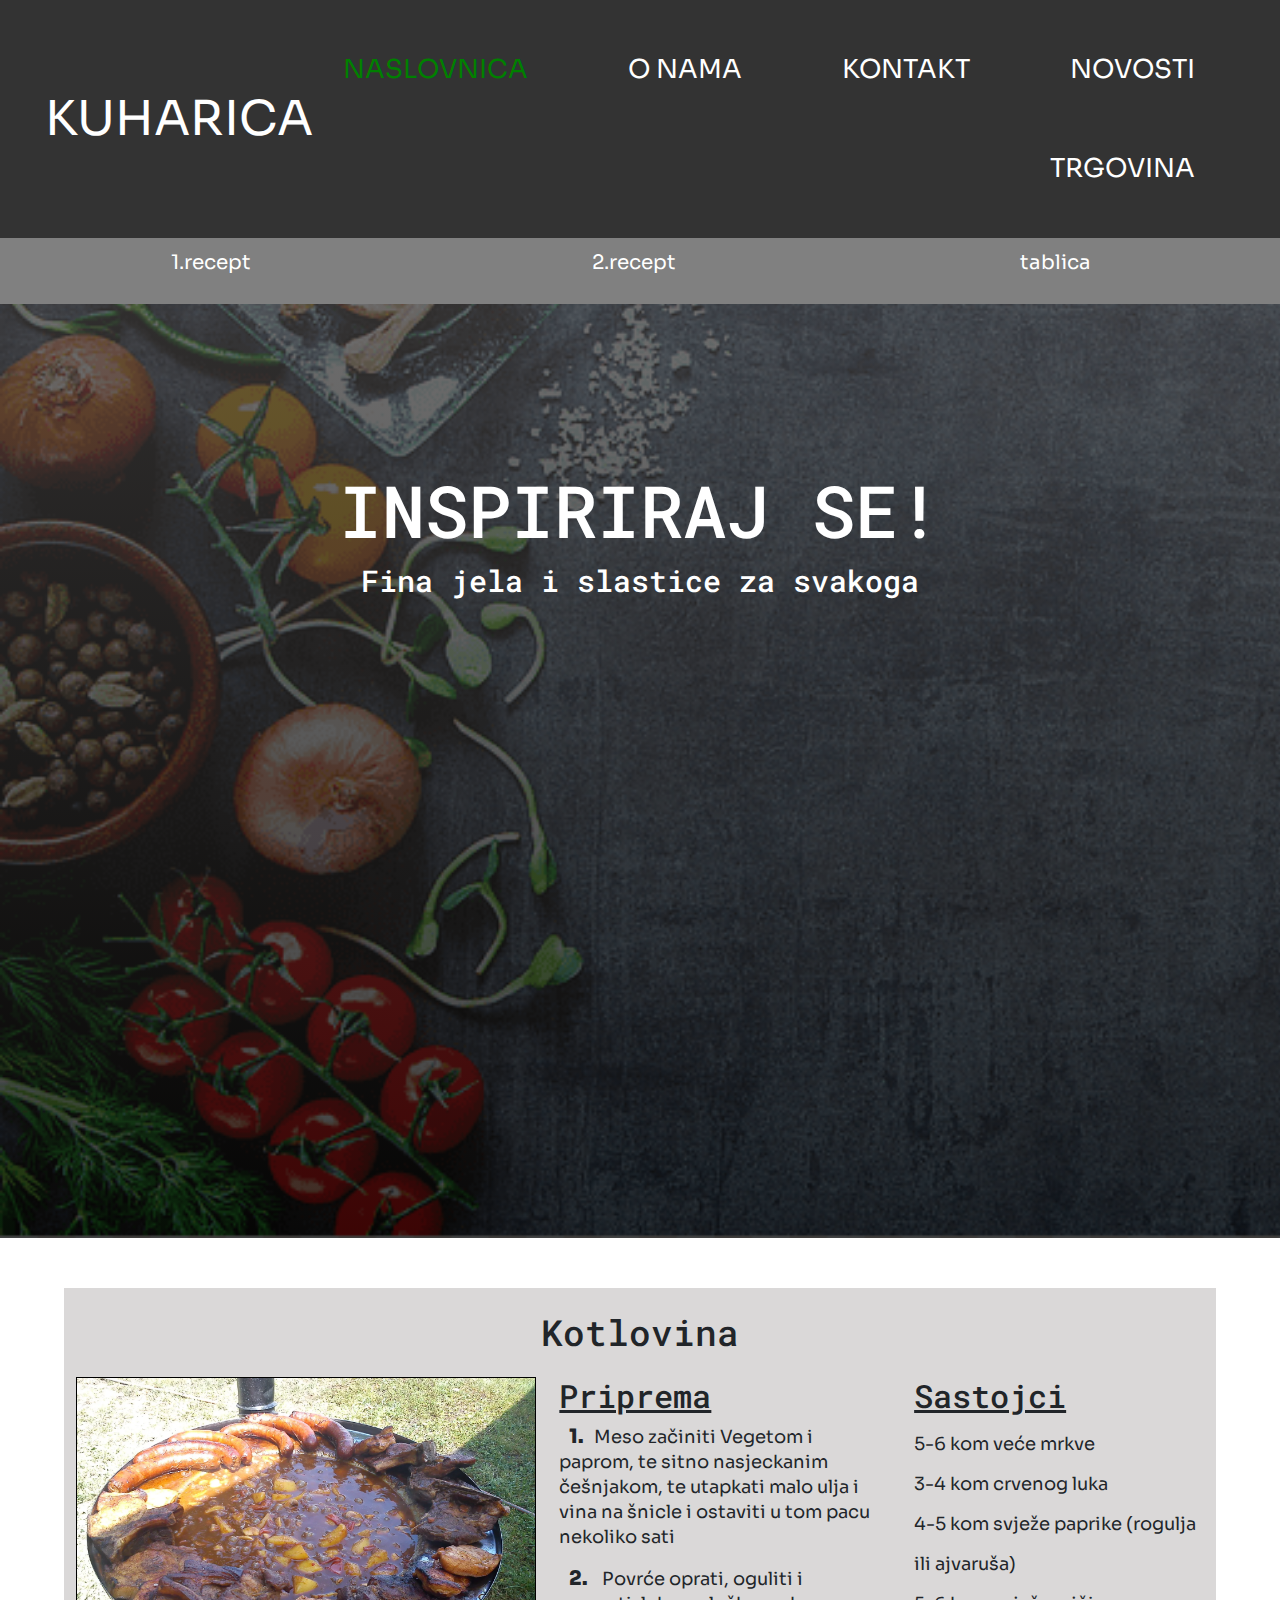
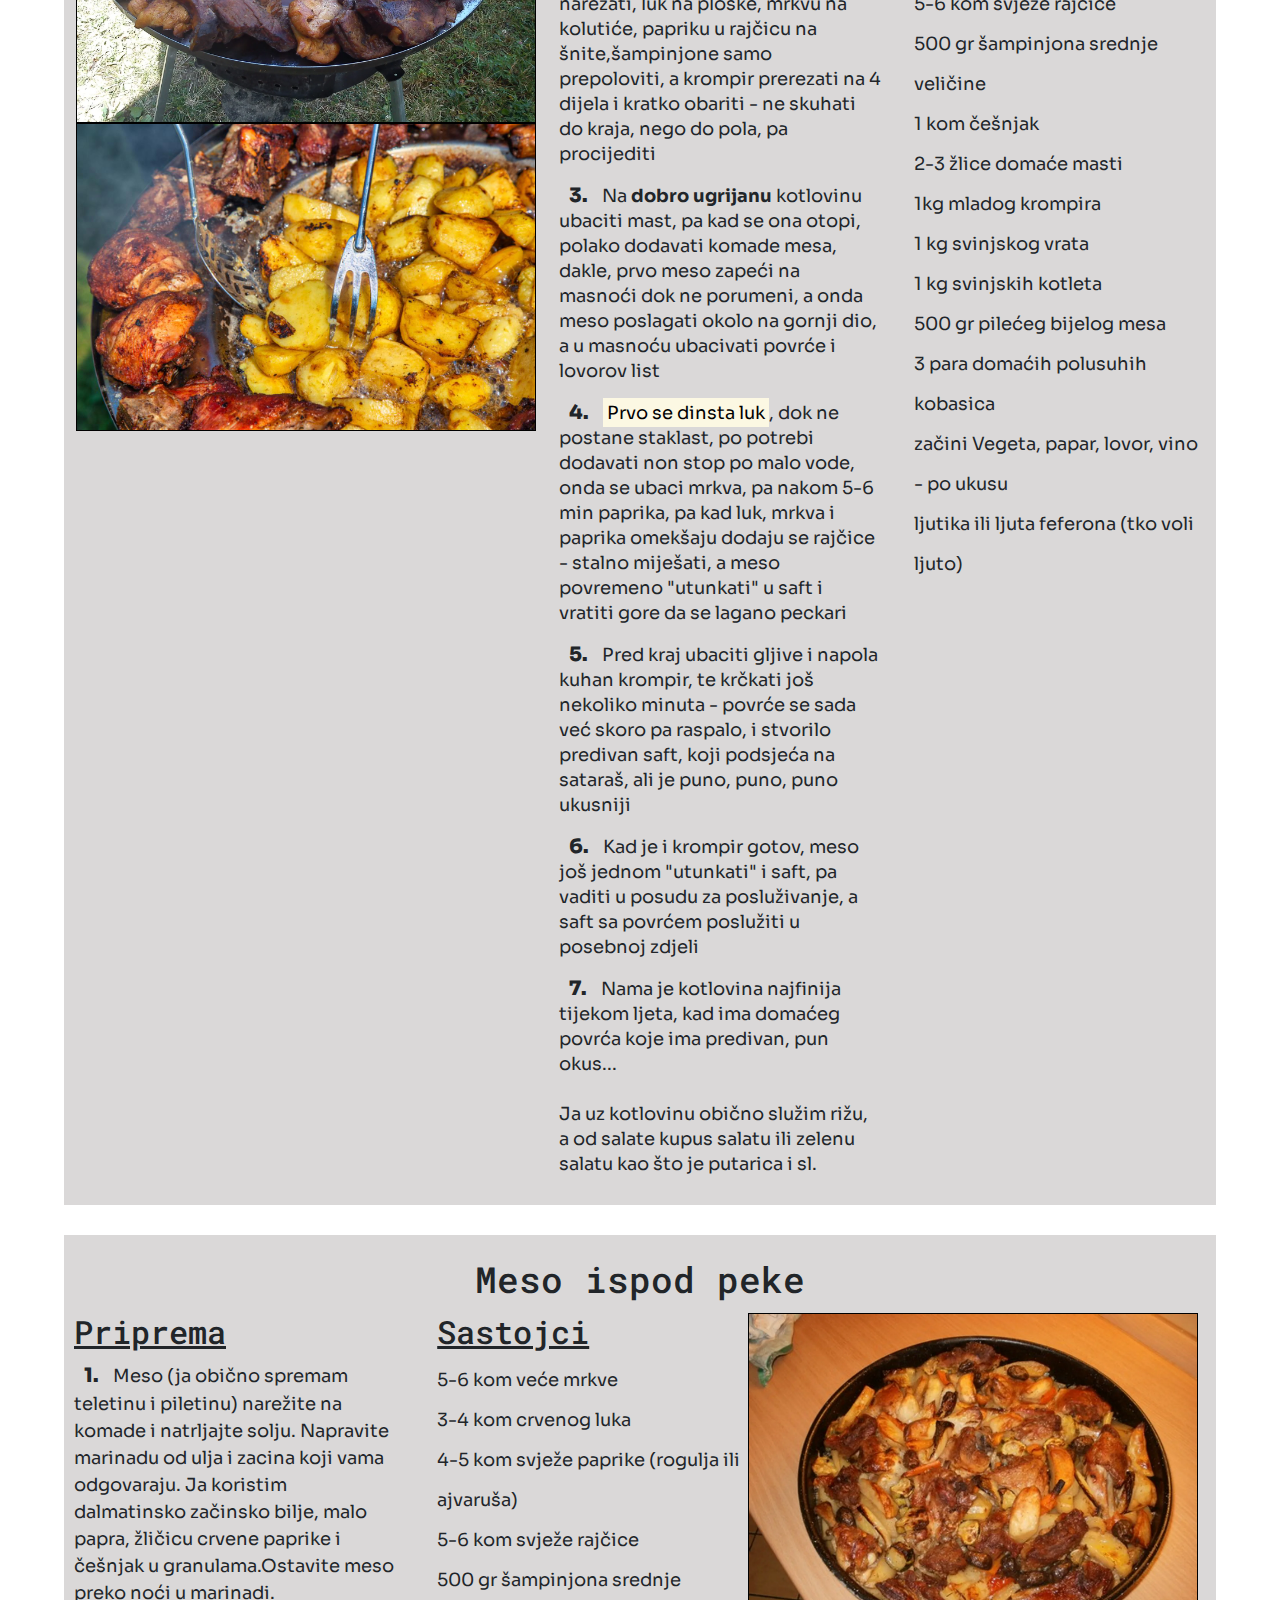
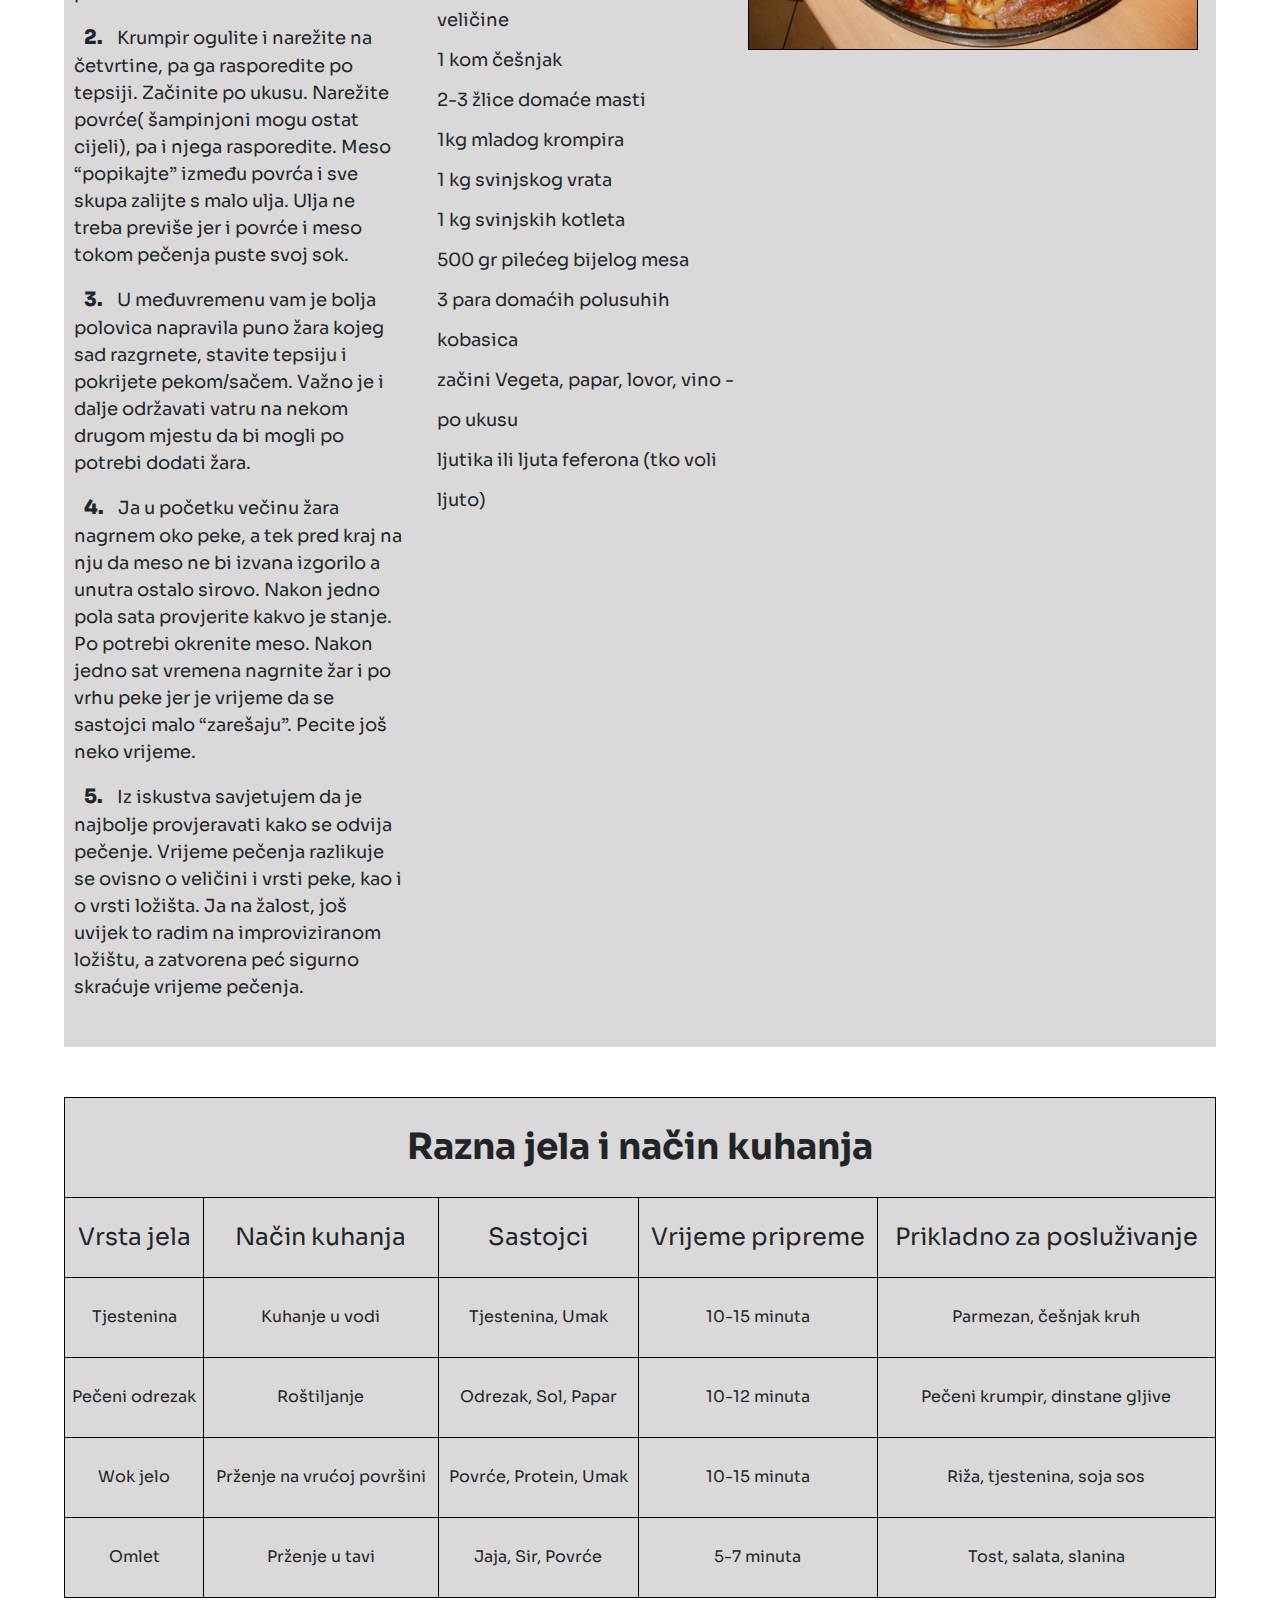
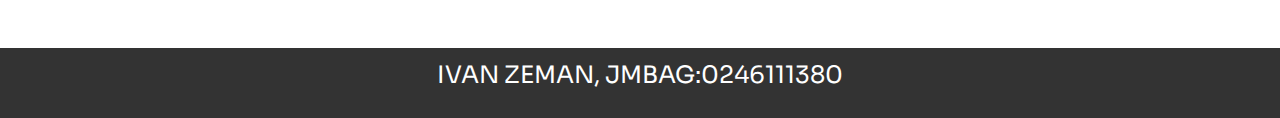
<file: index.html>
<!DOCTYPE html>
<html>
<head>
	<title>Naslovnica</title>
	<link rel="stylesheet" href="https://cdn.jsdelivr.net/npm/bootstrap@4.3.1/dist/css/bootstrap.min.css" integrity="sha384-ggOyR0iXCbMQv3Xipma34MD+dH/1fQ784/j6cY/iJTQUOhcWr7x9JvoRxT2MZw1T" crossorigin="anonymous">
	<link rel="stylesheet" type="text/css" href="style.css">
	<meta charset="UTF-8">
	<meta name="opis" content="Naslovnica kuharice">
  	<meta name="autor" content="Ivan Zeman">
  	<meta name="viewport" content="width=device-width, initial-scale=1.0">
</head>
<body>
	<header>
		<div class="container-fluid">
		  <div class="row align-items-center">
			<div class="col-xl-2 col-sm-12" id = "span1">
			  <span>Kuharica</span>
			</div>
			<div class="col-xl-10 col-sm-12">
			  <nav id="nav1" class="text-xl-end">
				<ul class="nav justify-content-xl-end justify-content-sm-center">
				  <li class="nav-item"><a class="nav-link active" href="index.html">Naslovnica</a></li>
				  <li class="nav-item"><a class="nav-link" href="o_nama.html">O nama</a></li>
				  <li class="nav-item"><a class="nav-link" href="poddirektorij/kontakt.html">Kontakt</a></li>
				  <li class="nav-item"><a class="nav-link" href="novosti.html">Novosti</a></li>
				  <li class="nav-item"><a class="nav-link" href="trgovina.html">Trgovina</a></li>
				</ul>
			  </nav>
			</div>
		  </div>
		</div>
	  </header>
	  
	<nav id = "nav2">
		<ul>
			<li><a href = "#recept1">1.recept</a></li>
			<li><a href = "#recept2">2.recept</a></li>
			<li><a href = "#tablica">tablica</a></li>
		</ul>
	</nav>

	<main>
		<section id = "naslovnica">
			<h1>Inspiriraj se!</h1>
			<h2>Fina jela i slastice za svakoga</h2>
		</section>

		<section id = "recept1">
			<h1>Kotlovina</h1>
			<div id = "slike">
				<img src="images/kotlovina.png">
				<img src ="images/kotlovina2.jpg">
			</div>
			<div id = "desni">

				<div id = "priprema">
					<h2><u>Priprema</u></h2>
					<p><span id = "brojka">1.</span>Meso začiniti Vegetom i paprom, te sitno nasjeckanim češnjakom, te utapkati malo ulja i vina na šnicle i ostaviti u tom pacu nekoliko sati</p>
					<p><span id = "brojka">2.</span>
						Povrće oprati, oguliti i narezati, luk na ploške, mrkvu na kolutiće, papriku u rajčicu na šnite,šampinjone samo prepoloviti, a krompir prerezati na 4 dijela i kratko obariti - ne skuhati do kraja, nego do pola, pa procijediti</p>
					<p><span id = "brojka">3.</span>
						Na <b>dobro ugrijanu</b> kotlovinu ubaciti mast, pa kad se ona otopi, polako dodavati komade mesa, dakle, prvo meso zapeći na masnoći dok ne porumeni, a onda meso poslagati okolo na gornji dio, a u masnoću ubacivati povrće i lovorov list</p>
					<p><span id = "brojka">4.</span>
						<mark>Prvo se dinsta luk</mark>, dok ne postane staklast, po potrebi dodavati non stop po malo vode, onda se ubaci mrkva, pa nakom 5-6 min paprika, pa kad luk, mrkva i paprika omekšaju dodaju se rajčice - stalno miješati, a meso povremeno "utunkati" u saft i vratiti gore da se lagano peckari</p>
					<p><span id = "brojka">5.</span>
						Pred kraj ubaciti gljive i napola kuhan krompir, te krčkati još nekoliko minuta - povrće se sada već skoro pa raspalo, i stvorilo predivan saft, koji podsjeća na sataraš, ali je puno, puno, puno ukusniji</p>
					<p><span id = "brojka">6.</span>
						Kad je i krompir gotov, meso još jednom "utunkati" i saft, pa vaditi u posudu za posluživanje, a saft sa povrćem poslužiti u posebnoj zdjeli</p>
					<p><span id = "brojka">7.</span>
						Nama je kotlovina najfinija tijekom ljeta, kad ima domaćeg povrća koje ima predivan, pun okus...</p>
					<p id = "zavrsnica">Ja uz kotlovinu obično služim rižu, a od salate kupus salatu ili zelenu salatu kao što je putarica i sl.</p>
				</div>

				<div id = "sastojci">
					<h2><u>Sastojci</u></h2>
					<p>5-6 kom veće mrkve<br>
						3-4 kom crvenog luka<br>
						4-5 kom svježe paprike (rogulja ili ajvaruša)<br>
						5-6 kom svježe rajčice<br>
						500 gr šampinjona srednje veličine<br>
						1 kom češnjak<br>
						2-3 žlice domaće masti<br>
						1kg mladog krompira<br>
						1 kg svinjskog vrata<br>
						1 kg svinjskih kotleta<br>
						500 gr pilećeg bijelog mesa<br>
						3 para domaćih polusuhih kobasica<br>
						začini Vegeta, papar, lovor, vino - po ukusu<br>
						ljutika ili ljuta feferona (tko voli ljuto)</p>	
				</div>
			</div>
		</section>

		<section id = "recept2">
			<h1>Meso ispod peke</h1>
			<div id = "lijevi">
				<div id = "priprema">
					<h2><u>Priprema</u></h2>
					<p><span id = "brojka">1.</span>
						Meso (ja obično spremam teletinu i piletinu) narežite na komade i natrljajte solju. Napravite marinadu od ulja i zacina koji vama odgovaraju. Ja koristim dalmatinsko začinsko bilje, malo papra, žličicu crvene paprike i češnjak u granulama.Ostavite meso preko noći u marinadi.</p>
					<p><span id = "brojka">2.</span>
						Krumpir ogulite i narežite na četvrtine, pa ga rasporedite po tepsiji. Začinite po ukusu. Narežite povrće( šampinjoni mogu ostat cijeli), pa i njega rasporedite.
Meso “popikajte” između povrća i sve skupa zalijte s malo ulja. Ulja ne treba previše jer i povrće i meso tokom pečenja puste svoj sok.</p>
					<p><span id = "brojka">3.</span>
						U međuvremenu vam je bolja polovica napravila puno žara kojeg sad razgrnete, stavite tepsiju i pokrijete pekom/sačem.
Važno je i dalje održavati vatru na nekom drugom mjestu da bi mogli po potrebi dodati žara.</p>
					<p><span id = "brojka">4.</span>
						Ja u početku večinu žara nagrnem oko peke, a tek pred kraj na nju da meso ne bi izvana izgorilo a unutra ostalo sirovo. Nakon jedno pola sata provjerite kakvo je stanje. Po potrebi okrenite meso.
Nakon jedno sat vremena nagrnite žar i po vrhu peke jer je vrijeme da se sastojci malo “zarešaju”. Pecite još neko vrijeme.</p>
					<p><span id = "brojka">5.</span>
Iz iskustva savjetujem da je najbolje provjeravati kako se odvija pečenje. Vrijeme pečenja razlikuje se ovisno o veličini i vrsti peke, kao i o vrsti ložišta. Ja na žalost, još uvijek to radim na improviziranom ložištu, a zatvorena peć sigurno skraćuje vrijeme pečenja.</p>
				</div>

				<div id = "sastojci">
					<h2><u>Sastojci</u></h2>
					<p>5-6 kom veće mrkve<br>
						3-4 kom crvenog luka<br>
						4-5 kom svježe paprike (rogulja ili ajvaruša)<br>
						5-6 kom svježe rajčice<br>
						500 gr šampinjona srednje veličine<br>
						1 kom češnjak<br>
						2-3 žlice domaće masti<br>
						1kg mladog krompira<br>
						1 kg svinjskog vrata<br>
						1 kg svinjskih kotleta<br>
						500 gr pilećeg bijelog mesa<br>
						3 para domaćih polusuhih kobasica<br>
						začini Vegeta, papar, lovor, vino - po ukusu<br>
						ljutika ili ljuta feferona (tko voli ljuto)</p>	
				</div>
			</div>

			<div id = "slike">
				<img src="images/peka.png">
			</div>
			
		</section>

		<section id = "tablica">
			<table>
				<tr>
					<th colspan="5">Razna jela i način kuhanja</th>
				</tr>
				<tr id ="naslov">
					<td>Vrsta jela</td>
					<td>Način kuhanja</td>
					<td>Sastojci</td>
					<td>Vrijeme pripreme</td>
					<td>Prikladno za posluživanje</td>
				</tr>
				<tr>
					<td>Tjestenina</td>
					<td>Kuhanje u vodi</td>
					<td>Tjestenina, Umak</td>
					<td>10-15 minuta</td>
					<td>Parmezan, češnjak kruh</td>
				</tr>
				<tr>
					<td>Pečeni odrezak</td>
					<td>Roštiljanje</td>
					<td>Odrezak, Sol, Papar</td>
					<td>10-12 minuta</td>
					<td>Pečeni krumpir, dinstane gljive</td>
				</tr>
				<tr>
					<td>Wok jelo</td>
					<td>Prženje na vrućoj površini</td>
					<td>Povrće, Protein, Umak</td>
					<td>10-15 minuta</td>
					<td>Riža, tjestenina, soja sos</td>
				</tr>
				<tr>
					<td>Omlet</td>
					<td>Prženje u tavi</td>
					<td>Jaja, Sir, Povrće</td>
					<td>5-7 minuta</td>
					<td>Tost, salata, slanina</td>
				</tr>

			  </table>
		</section>

		<footer>
			<p>Ivan Zeman, JMBAG:0246111380</p>
		</footer>




	</main>
</body>
</html>
</file>
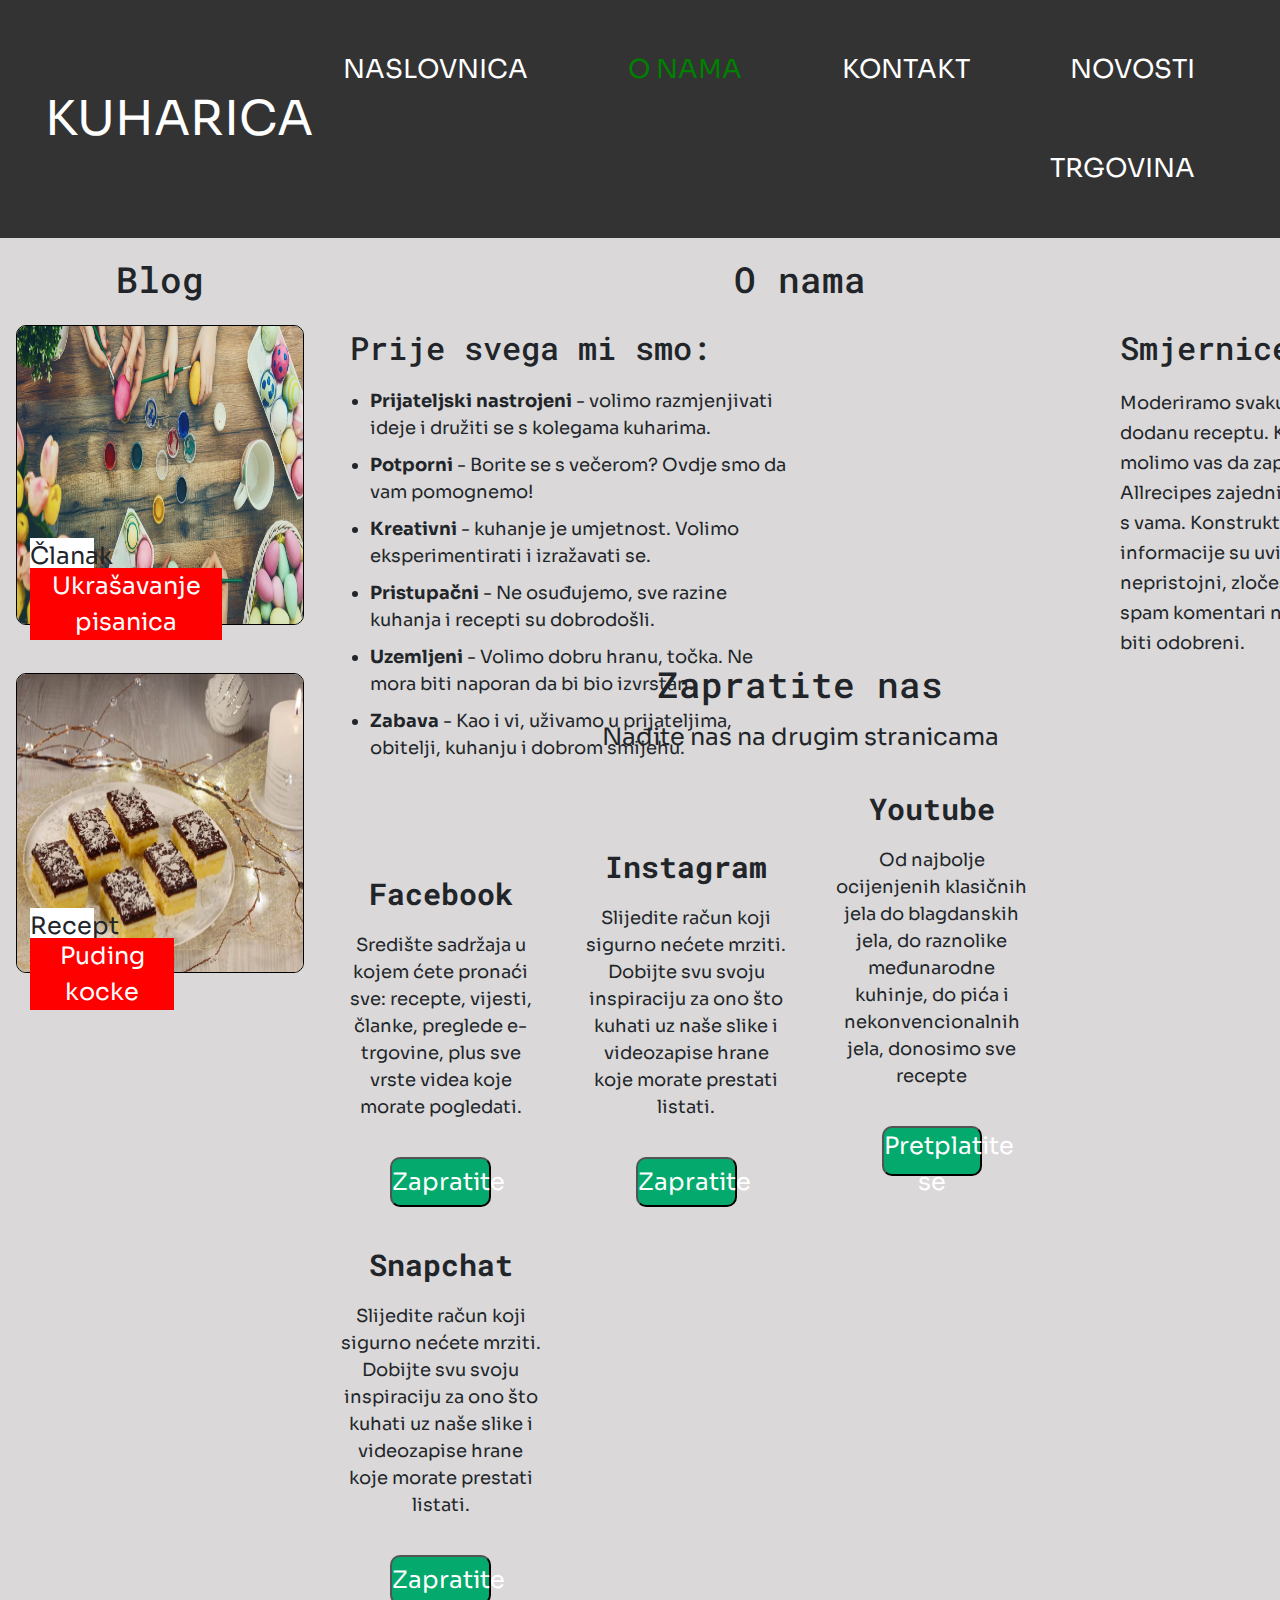
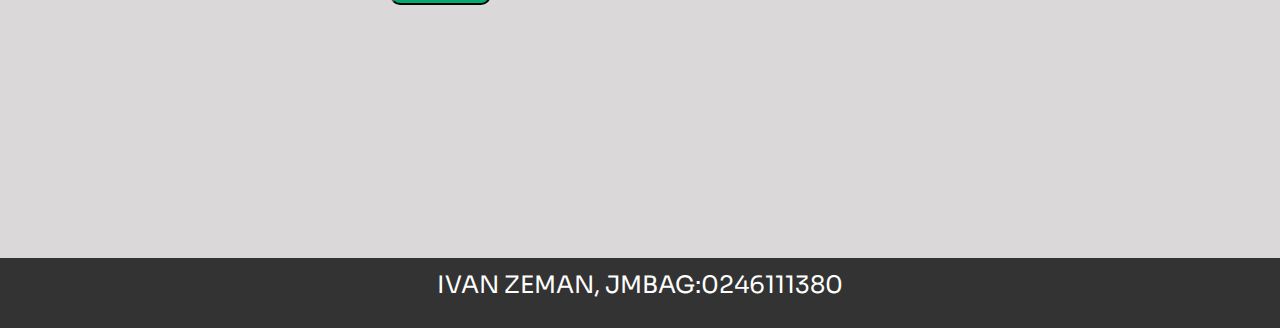
<file: o_nama.html>
<!DOCTYPE html>
<html>
<head>
	<title>O nama</title>
	<link rel="stylesheet" href="https://cdn.jsdelivr.net/npm/bootstrap@4.3.1/dist/css/bootstrap.min.css" integrity="sha384-ggOyR0iXCbMQv3Xipma34MD+dH/1fQ784/j6cY/iJTQUOhcWr7x9JvoRxT2MZw1T" crossorigin="anonymous">
	
	<link rel="stylesheet" type="text/css" href="style.css">
	<meta charset="UTF-8">
	<meta name="opis" content="O nama stranica">
  	<meta name="autor" content="Ivan Zeman">
  	<meta name="viewport" content="width=device-width, initial-scale=1.0">
</head>
<body>
	<header>
		<div class="container-fluid">
		  <div class="row align-items-center">
			<div class="col-xl-2 col-sm-12" id = "span1">
				<span>Kuharica</span>
			  </div>
			<div class="col-xl-10 col-sm-12">
			  <nav id="nav1" class="text-xl-end">
				<ul class="nav justify-content-xl-end justify-content-sm-center">
				  <li class="nav-item"><a class="nav-link" href="index.html">Naslovnica</a></li>
				  <li class="nav-item"><a class="nav-link active" href="o_nama.html">O nama</a></li>
				  <li class="nav-item"><a class="nav-link" href="poddirektorij/kontakt.html">Kontakt</a></li>
				  <li class="nav-item"><a class="nav-link" href="novosti.html">Novosti</a></li>
				  <li class="nav-item"><a class="nav-link" href="trgovina.html">Trgovina</a></li>
				</ul>
			  </nav>
			</div>
		  </div>
		</div>
	  </header>

	<main id = "o_nama">
		<aside>
			<h1>Blog</h1>
			<img src="images/pisanice.png">
			<p id = "clanak1">Članak</p>
			<p id = "tekst1">Ukrašavanje pisanica</p>
			<img src="images/puding.png">
			<p id = "clanak2">Recept</p>
			<p id = "tekst2">Puding kocke</p>
		</aside>

		<article id = "prvi">
			<h1>O nama</h1>
			<div id = "wrapper">
				<div id = "lijevi">
					<h2>Prije svega mi smo:</h2>
					<ul>
						<li><b>Prijateljski nastrojeni</b> - volimo razmjenjivati ideje i družiti se s kolegama kuharima.</li>
						<li><b>Potporni</b> - Borite se s večerom? Ovdje smo da vam pomognemo!</li>
						<li><b>Kreativni</b> - kuhanje je umjetnost. Volimo eksperimentirati i izražavati se.</li>
						<li><b>Pristupačni</b> - Ne osuđujemo, sve razine kuhanja i recepti su dobrodošli.</li>
						<li><b>Uzemljeni</b> - Volimo dobru hranu, točka. Ne mora biti naporan da bi bio izvrstan.</li>
						<li><b>Zabava</b> - Kao i vi, uživamo u prijateljima, obitelji, kuhanju i dobrom smijehu.</li>
					</ul>
				</div>
				<div id = "desni">
					<h2>Smjernice zajednice:</h2>
					<p>Moderiramo svaku recenziju i fotografiju dodanu receptu. Kada ostavljate recenzije, molimo vas da zapamtite da je kolega član Allrecipes zajednice podijelio svoj recept s vama. Konstruktivne povratne informacije su uvijek dobrodošle, ali nepristojni, zločesti, bez poštovanja ili spam komentari nisu dobrodošli i neće biti odobreni.</p>
				</div>
			</div>
		</article>

		<article id = "drugi">
			<h1>Zapratite nas</h1>
			<p id ="ovaj">Nađite nas na drugim stranicama</p>
			<div class = "social">
				<h2>Facebook</h2>
				<p>Središte sadržaja u kojem ćete pronaći sve: recepte, vijesti, članke, preglede e-trgovine, plus sve vrste videa koje morate pogledati.</p>
				<button class="button1">Zapratite</button>
			</div>
			<div class = "social">
				<h2>Instagram</h2>
				<p>Slijedite račun koji sigurno nećete mrziti. Dobijte svu svoju inspiraciju za ono što kuhati uz naše slike i videozapise hrane koje morate prestati listati.</p>
				<button class="button1">Zapratite</button>
			</div>
			<div class = "social">
				<h2>Youtube</h2>
				<p>Od najbolje ocijenjenih klasičnih jela do blagdanskih jela, do raznolike međunarodne kuhinje, do pića i nekonvencionalnih jela, donosimo sve recepte</p>
				<button class="button1">Pretplatite se</button>
			</div>
			<div class = "social">
				<h2>Snapchat</h2>
				<p>Slijedite račun koji sigurno nećete mrziti. Dobijte svu svoju inspiraciju za ono što kuhati uz naše slike i videozapise hrane koje morate prestati listati.</p>
				<button class="button1">Zapratite</button>
			</div>
		</article>

		
	</main>

	<section id = "video">
		<iframe width="1200" height="700" src="https://www.youtube.com/embed/aV4isnu_rOs" title="YouTube video player" frameborder="0" allow="accelerometer; autoplay; clipboard-write; encrypted-media; gyroscope; picture-in-picture; web-share" allowfullscreen></iframe>
	</section>

	<footer>
		<p>Ivan Zeman, JMBAG:0246111380</p>
	</footer>

</body>
</html>
</file>
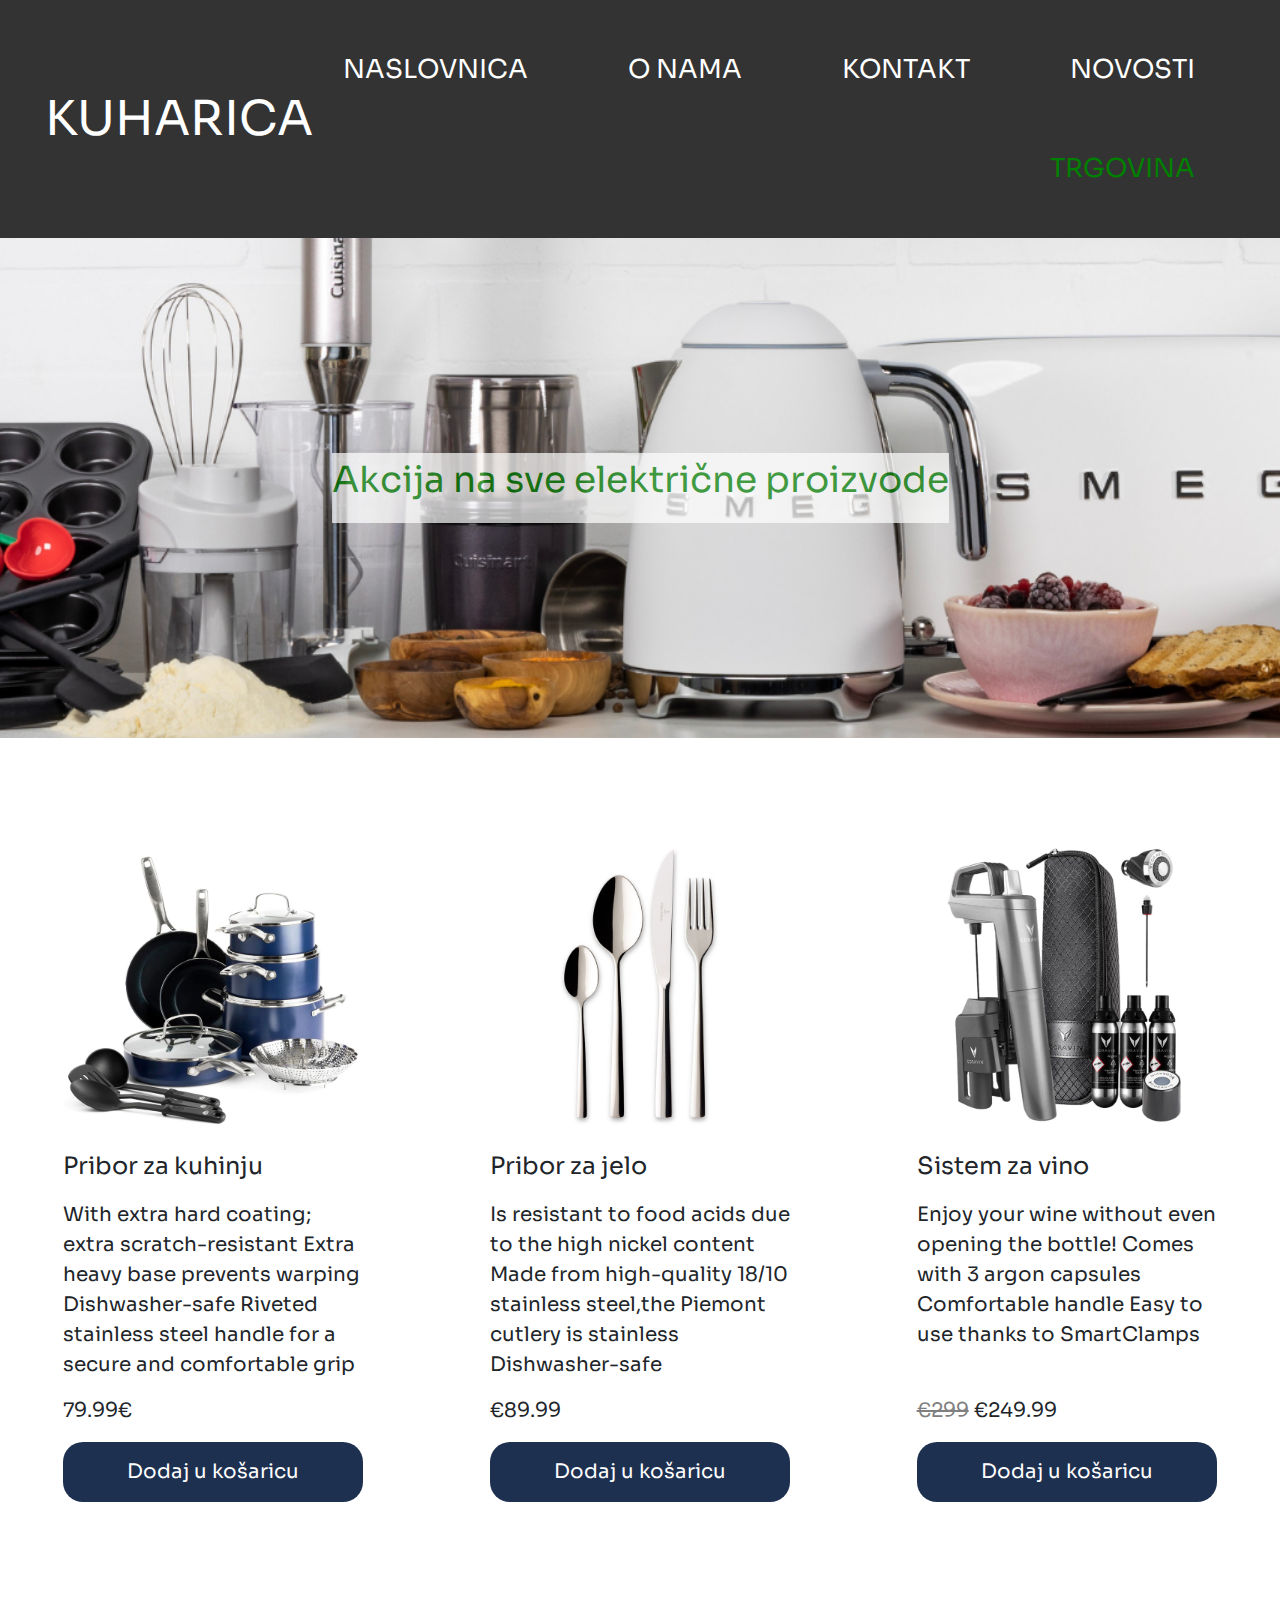
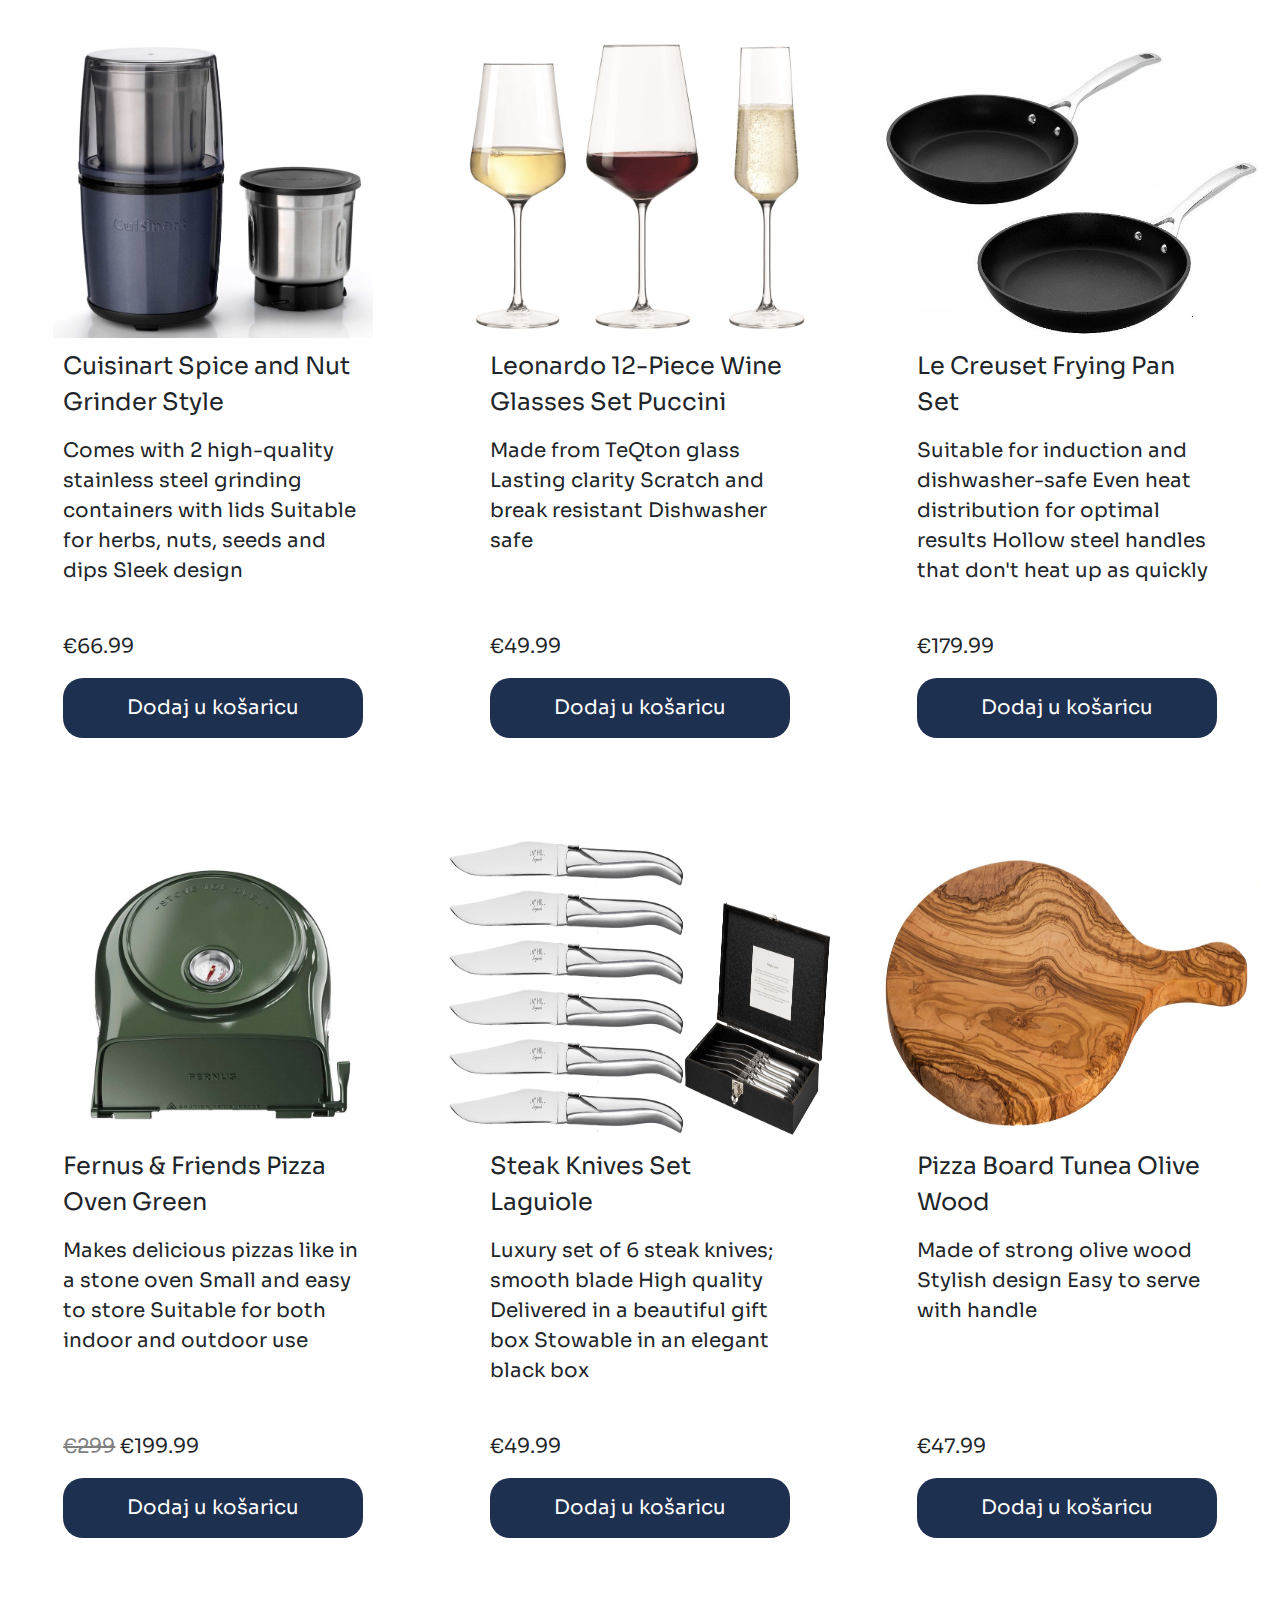
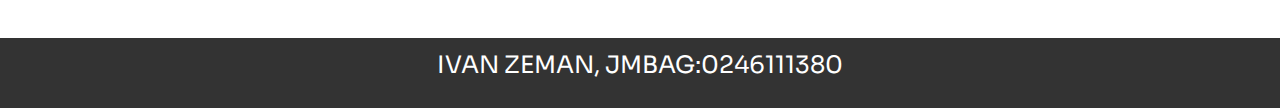
<file: trgovina.html>
<!DOCTYPE html>
<html>
<head>
	<title>O nama</title>
	<link rel="stylesheet" href="https://cdn.jsdelivr.net/npm/bootstrap@4.3.1/dist/css/bootstrap.min.css" integrity="sha384-ggOyR0iXCbMQv3Xipma34MD+dH/1fQ784/j6cY/iJTQUOhcWr7x9JvoRxT2MZw1T" crossorigin="anonymous">
	
	<link rel="stylesheet" type="text/css" href="style.css">
	<meta charset="UTF-8">
	<meta name="opis" content="O nama stranica">
  	<meta name="autor" content="Ivan Zeman">
  	<meta name="viewport" content="width=device-width, initial-scale=1.0">
</head>
<body>
	<header>
		<div class="container-fluid">
		  <div class="row align-items-center">
			<div class="col-xl-2 col-sm-12" id = "span1">
				<span>Kuharica</span>
			  </div>
			<div class="col-xl-10 col-sm-12">
			  <nav id="nav1" class="text-xl-end">
				<ul class="nav justify-content-xl-end justify-content-sm-center">
				  <li class="nav-item"><a class="nav-link" href="index.html">Naslovnica</a></li>
				  <li class="nav-item"><a class="nav-link" href="o_nama.html">O nama</a></li>
				  <li class="nav-item"><a class="nav-link" href="poddirektorij/kontakt.html">Kontakt</a></li>
				  <li class="nav-item"><a class="nav-link" href="novosti.html">Novosti</a></li>
				  <li class="nav-item"><a class="nav-link active" href="trgovina.html">Trgovina</a></li>
				</ul>
			  </nav>
			</div>
		  </div>
		</div>
	  </header>

	  <section id = "banner">
		<div class="text">
			<p>Akcija na sve električne proizvode</p>
		</div>
		
	  </section>

	  <section id = "grid">
		<div class="grid-container">
			<div class="grid-item">
				<div class="image">
					<img src = "images/CC001951-001-1-1200x1200-bd93c0f.jpg">
				</div>
				<div class="tekst">
					<p id ="naslov">Pribor za kuhinju</p>
					<p id = "opis">
						With extra hard coating; extra scratch-resistant
						
						Extra heavy base prevents warping
						
						Dishwasher-safe
						
						Riveted stainless steel handle for a secure and comfortable grip</p>
					<p> 79.99€</p>
					<button class="rounded-button2">Dodaj u košaricu</button>
				</div>
			</div>
			<div class="grid-item">
				<div class="image">
					<img src = "images/villeroy_boch_bestekset_piemont_24_delig.jpg">
				</div>
				<div class="tekst">
					<p id ="naslov">Pribor za jelo</p>
					<p id = "opis">
						Is resistant to food acids due to the high nickel content
						
						Made from high-quality 18/10 stainless steel,the Piemont cutlery is stainless
						
						Dishwasher-safe</p>
					<p> €89.99</p>
					<button class="rounded-button2">Dodaj u košaricu</button>
				</div>
			</div>
			<div class="grid-item">
				<div class="image">
					<img src = "images/Coravin-Wijnsysteem-Model-Five-Antraciet-5.jpg">
				</div>
				<div class="tekst">
					<p id ="naslov">Sistem za vino</p>
					<p id = "opis">Enjoy your wine without even opening the bottle!

						Comes with 3 argon capsules
						
						Comfortable handle
						
						Easy to use thanks to SmartClamps</p>
					<p><s style="color: gray;">€299</s> €249.99</p>
					<button class="rounded-button2">Dodaj u košaricu</button>
				</div>
			</div>
			<div class="grid-item">
				<div class="image">
					<img src = "images/spice.jpg">
				</div>
				<div class="tekst">
					<p id ="naslov">Cuisinart Spice and Nut Grinder Style</p>
					<p id = "opis">Comes with 2 high-quality stainless steel grinding containers with lids

						Suitable for herbs, nuts, seeds and dips
						
						Sleek design</p>
					<p> €66.99</p>
					<button class="rounded-button2">Dodaj u košaricu</button>
				</div>
			</div>
			<div class="grid-item">
				<div class="image">
					<img src = "images/vino.jpg">
				</div>
				<div class="tekst">
					<p id ="naslov">Leonardo 12-Piece Wine Glasses Set Puccini</p>
					<p id = "opis">Made from TeQton glass

						Lasting clarity
						
						Scratch and break resistant
						
						Dishwasher safe</p>
					<p> €49.99</p>
					<button class="rounded-button2">Dodaj u košaricu</button>
				</div>
			</div>
			<div class="grid-item">
				<div class="image">
					<img src = "images/tava.jpg">
				</div>
				<div class="tekst">
					<p id ="naslov">Le Creuset Frying Pan Set</p>
					<p id = "opis">Suitable for induction and dishwasher-safe
						
						Even heat distribution for optimal results
						
						Hollow steel handles that don't heat up as quickly</p>
					<p> €179.99</p>
					<button class="rounded-button2">Dodaj u košaricu</button>
				</div>
			</div>
			<div class="grid-item">
				<div class="image">
					<img src = "images/pizaa.jpg">
				</div>
				<div class="tekst">
					<p id ="naslov">Fernus & Friends Pizza Oven Green</p>
					<p id = "opis">Makes delicious pizzas like in a stone oven

						Small and easy to store
						
						Suitable for both indoor and outdoor use</p>
						<p><s style="color: gray;">€299</s> €199.99</p>
					<button class="rounded-button2">Dodaj u košaricu</button>
				</div>
			</div>
			<div class="grid-item">
				<div class="image">
					<img src = "images/noz.jpg">
				</div>
				<div class="tekst">
					<p id ="naslov">Steak Knives Set Laguiole</p>
					<p id = "opis">Luxury set of 6 steak knives; smooth blade

						High quality
						
						Delivered in a beautiful gift box
						
						Stowable in an elegant black box</p>
					<p> €49.99</p>
					<button class="rounded-button2">Dodaj u košaricu</button>
				</div>
			</div>
			<div class="grid-item">
				<div class="image">
					<img src = "images/daska.jpg">
				</div>
				<div class="tekst">
					<p id ="naslov">Pizza Board Tunea Olive Wood</p>
					<p id = "opis">Made of strong olive wood

						Stylish design
						
						Easy to serve with handle</p>
					<p> €47.99</p>
					<button class="rounded-button2">Dodaj u košaricu</button>
				</div>
			</div>
		  </div>
	  </section>

	  <footer>
		<p>Ivan Zeman, JMBAG:0246111380</p>
	</footer>


</body>
</html>
</file>
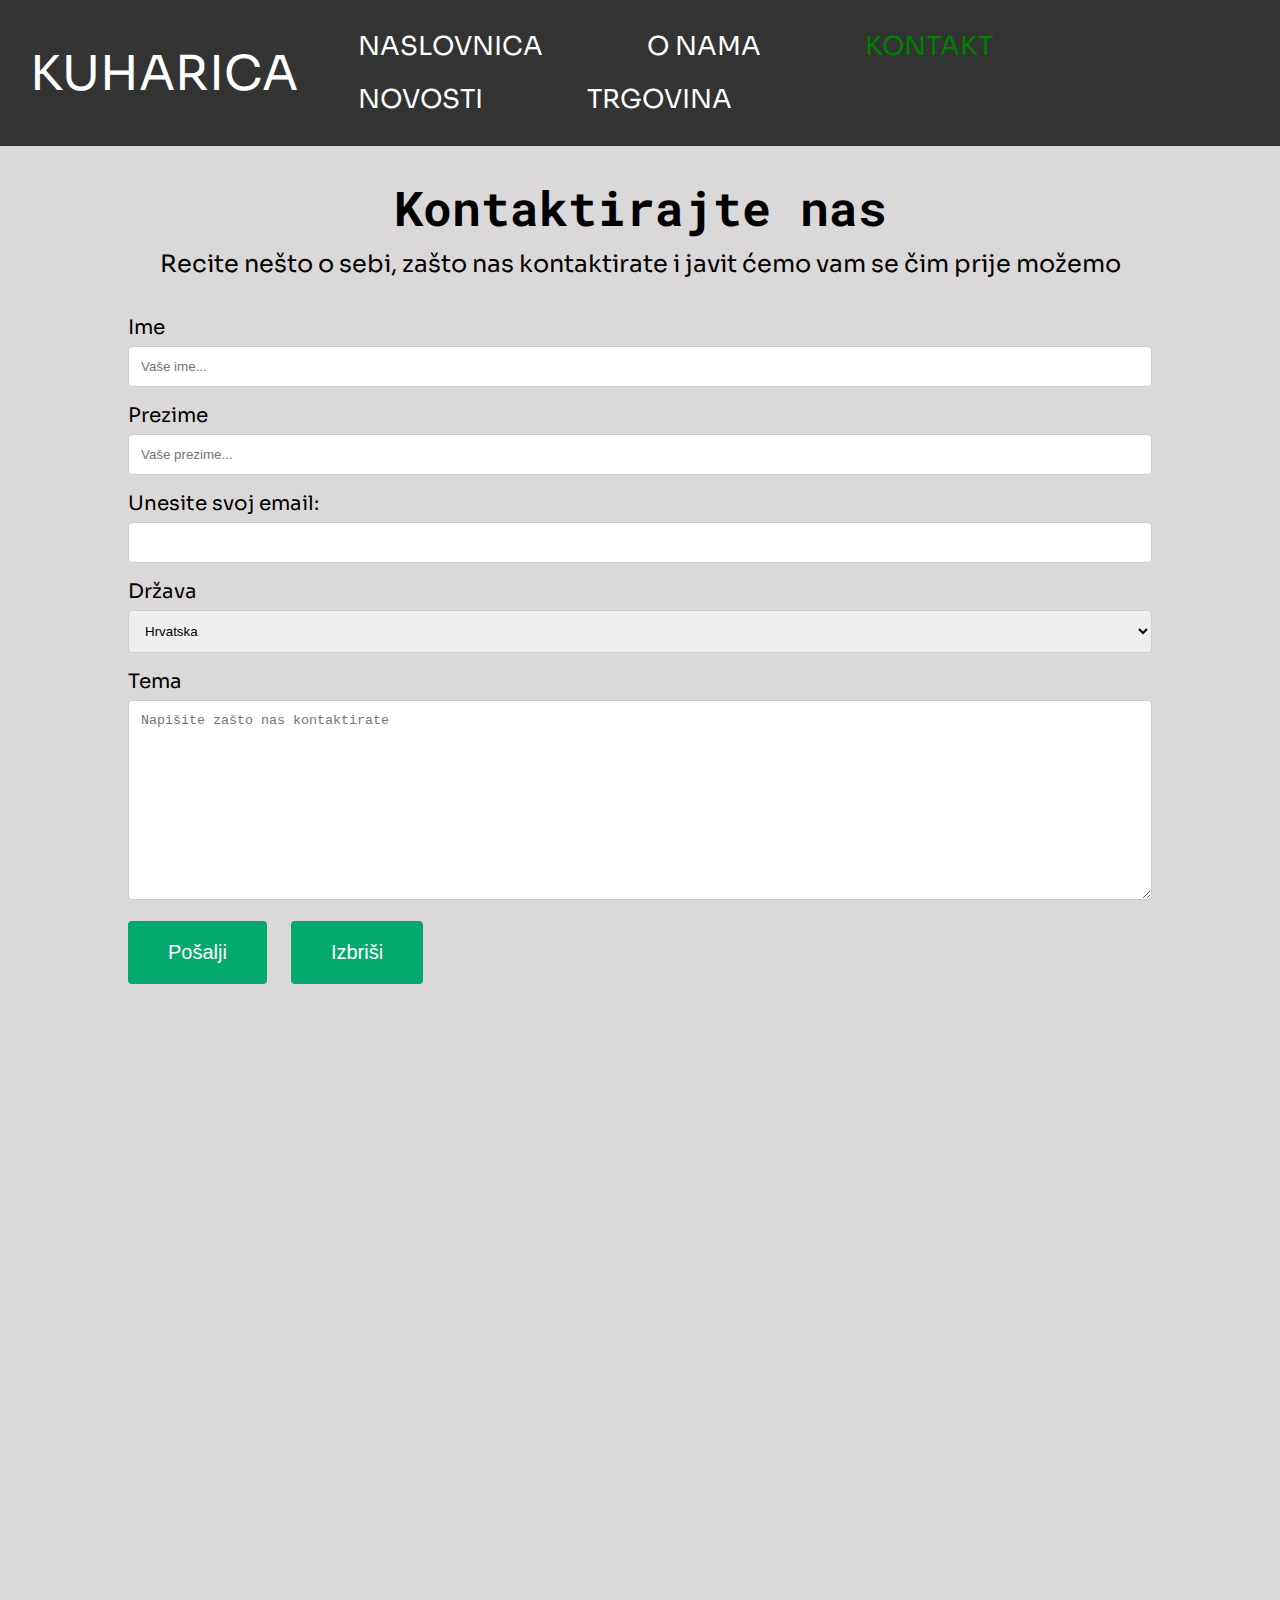
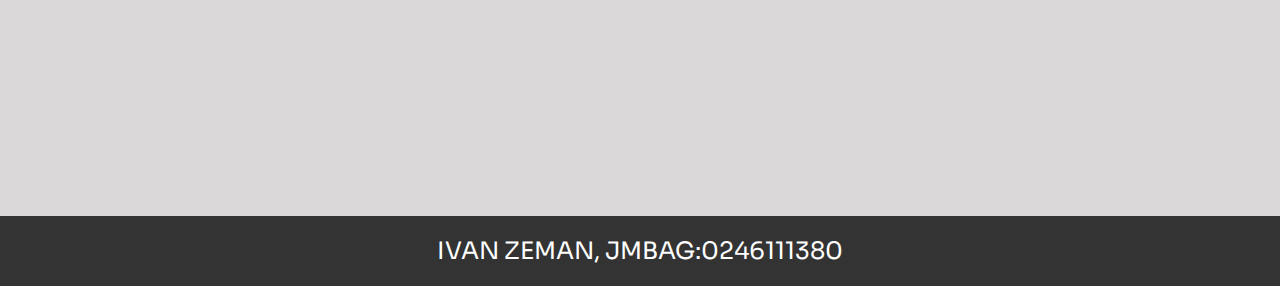
<file: poddirektorij/kontakt.html>
<!DOCTYPE html>
<html>
<head>
	<title>Kontakt</title>
	
	<link rel="stylesheet" type="text/css" href="../style.css">
	<meta charset="UTF-8">
	<meta name="opis" content="Kontakt stranica">
  	<meta name="autor" content="Ivan Zeman">
  	<meta name="viewport" content="width=device-width, initial-scale=1.0">
</head>
<body>
	<header>
		<div class="container-fluid">
		  <div class="row align-items-center">
			<div class="col-xl-2 col-sm-12" id = "span1">
				<span>Kuharica</span>
			  </div>
			<div class="col-xl-10 col-sm-12">
			  <nav id="nav1" class="text-xl-end">
				<ul class="nav justify-content-xl-end justify-content-sm-center">
				  <li class="nav-item"><a class="nav-link" href="../index.html">Naslovnica</a></li>
				  <li class="nav-item"><a class="nav-link" href="../o_nama.html">O nama</a></li>
				  <li class="nav-item"><a class="nav-link active" href="poddirektorij/kontakt.html">Kontakt</a></li>
				  <li class="nav-item"><a class="nav-link" href="../novosti.html">Novosti</a></li>
				  <li class="nav-item"><a class="nav-link" href="../trgovina.html">Trgovina</a></li>
				</ul>
			  </nav>
			</div>
		  </div>
		</div>
	  </header>

	<section id = "forma">
		<h1>Kontaktirajte nas</h1>
		<p>Recite nešto o sebi, zašto nas kontaktirate i javit ćemo vam se čim prije možemo</p>
		<form>
			<label for="ime">Ime</label>
    		<input type="text" id="ime" name="firstname" placeholder="Vaše ime...">

    		<label for="prezime">Prezime</label>
    		<input type="text" id="prezime" name="lastname" placeholder="Vaše prezime...">

			<label for="email">Unesite svoj email:</label>
			<input type="email" id="email" name="email">

    		<label for="drzava">Država</label><br>
    		<select id="drzava" name="drzava">
    		  <option value="hrvatska">Hrvatska</option>
    		  <option value="bosna i hercegovina">Bosna i Hercegovina</option>
    		  <option value="srbija">Srbija</option>
    		</select>
		
    		<label for="Tema">Tema</label>
    		<textarea id="Tema" name="Tema" placeholder="Napišite zašto nas kontaktirate" style="height:200px"></textarea>
		
    		<input type="submit" value="Pošalji">
			<input type="reset" value="Izbriši">
		</form>
		
	</section>

	<section id = "mapa">
		<iframe src="https://www.google.com/maps/embed?pb=!1m18!1m12!1m3!1d9629.287191962663!2d15.981268106208814!3d45.80513472472083!2m3!1f0!2f0!3f0!3m2!1i1024!2i768!4f13.1!3m3!1m2!1s0x4765d6f81f0bee31%3A0xea394188e3910463!2sZagreb%20Glavni%20Kolod%20Train%20Station!5e0!3m2!1sen!2shr!4v1686063060936!5m2!1sen!2shr" width="1200" height="750" style="border:0;" allowfullscreen="" loading="lazy" referrerpolicy="no-referrer-when-downgrade"></iframe>
	</section>

	<footer>
		<p>Ivan Zeman, JMBAG:0246111380</p>
	</footer>

</body>
</html>
</file>
<file: style.css>
@import url('https://fonts.googleapis.com/css2?family=Sora:wght@400;700&display=swap');
@import url('https://fonts.googleapis.com/css2?family=Roboto+Mono:wght@700&display=swap');
*{
    margin:0;
    padding:0;
}

body {
	font-family: "Sora", sans-serif;
    box-sizing: border-box;
}

h1, h2, h3, h4, h5{
  font-family: 'Roboto Mono', monospace;
}

header{
    background-color: #333;
    padding: 20px;
    text-transform: uppercase;
    color: white;
}

header .row{
  display: flex;
  justify-content: flex-end;
  justify-content: space-between;
  align-items: center;
}
  
span{
    margin:10px;
    font-size: 48px;
    order: 1;
}

  
.red{
  display: flex;
}

#nav1 ul li{
    display: inline-block; 
    padding:10px;
    font-size:20px; 
    color:white;
    text-align: center;
}

#nav1 ul li a{
    padding:20px 40px 20px 40px;
    font-size: 26px;
    text-decoration: none;
    color: white;
    
}
  
#nav1 .active{
    color: green;
}

#nav2{
    background-color: gray;
    float: right;
    width: 100%;
}

#nav2 ul{
  display: flex;
  align-items: center;
}

#nav2 ul li{
    display: inline-block; 
    box-sizing: border-box;
    width: 33%;
    text-align: center;
    padding:10px;
    font-size:20px; 
    color:white;
}

#nav2 ul li a{
    text-decoration: none;
    color: white;
}

@media (max-width: 1200px) {
  header .row {
    flex-direction: column;
  }

  header #span1{

    display: flex;
    justify-content: center;
  }
  
  .red {
    order: 3;
  }
  
  #nav1 {
    order: 2;
    margin-top: 10px;
  }
  
  #nav1 ul {
    display: flex;
    flex-direction: column;
    align-items: center;
  }
  
  #nav1 ul li {
    display: block;
    margin-top: 10px;
  }
  
  #nav1 ul li a {
    padding: 10px;
  }
}


#naslovnica{
    height: 1000px;
    width: 100%;
    background-image: -webkit-linear-gradient(rgba(66, 64, 64, 0.75), rgba(5, 5, 5, 0.75)), url('images/cover.png');
    background-repeat: no-repeat;
    background-size: cover;
    background-position: left;
}

#naslovnica h1{
    padding-top: 18%;
    color: white;
    text-align: center;
    text-transform: uppercase;
    font-size: 72px;
}

#naslovnica h2{
    color: white;
    text-align: center;
    font-size: 30px;
}

#recept1{
    margin-top: 50px;
    margin-bottom: 20px;
    margin-left: 5%;
    margin-right: 5%;
    width:90%;
    background-color: rgb(218, 216, 216);
    overflow: auto;
}

#recept1 #slike{
    width: 40%;
    float: left;
    margin: 1%;
}

#recept1 #slike img{
    width: 100%;
    border: 1px solid black;
}

#recept1 #desni{
    float: left;
    width: 56%;
    margin: 1%;
}

#recept1 h1{
    text-align: center;
    font-size: 36px;
    margin-bottom: 1%;
    padding-top: 2%;
}

#recept1 #desni p{
    margin-top: 2%;
    font-size: 18px;
    line-height: 25px;
}

#recept1 #desni #sastojci{
    float: left;
    width: 45%;
    margin-left: 5%;
}

#recept1 #desni #sastojci p{
    line-height: 40px;
}

#recept1 #desni #priprema{
    width: 50%;
    float: left;
}

#recept1 #desni #priprema{
    line-height: 20px;
}

#brojka{
    font-weight: 800;
    font-size: 20px;
}

#zavrsnica{
    padding-top: 3%;
}

#recept2{
    clear: both;
    margin-top: 30px;
    margin-bottom: 50px;
    padding-bottom: 30px;
    margin-left: 5%;
    margin-right: 5%;
    width:90%;
    background-color: rgb(218, 216, 216);
    overflow: auto;
}

#recept2 h1{
    text-align: center;
    font-size: 36px;
    margin-bottom: 1%;
    padding-top: 2%;
}

#recept2 #lijevi{
    width: 60%;
}

#recept2 #lijevi p{
    font-size: 18px;
}

#recept2 #lijevi #sastojci p{
    line-height: 40px;
}

#recept2 p{
    margin-top: 3%;
}

#recept2 #lijevi #sastojci{
    float: left;
    width: 45%;
    margin-left: 5%;
    line-height: 30px;
}

#recept2 #lijevi #priprema{
    width: 49%;
    float: left;
    padding-left: 10px;
}

#recept2 #slike{
    width: 39%;
    float: left;
}

#recept2 #slike img{
    width: 100%;
    margin-right: 10px;
    border: 1px solid black;
}

table{
    clear: both;
    margin-top: 30px;
    margin-bottom: 50px;
    padding-bottom: 30px;
    margin-left: 5%;
    margin-right: 5%;
    width:90%;
    background-color: rgb(218, 216, 216);
    overflow: auto;
}

th{
    font-size: 36px;
    height: 100px;
}

table, th, td {
    border: 1px solid black;
    border-collapse: collapse;
}

tr{
    height: 80px;
    text-align: center;
}

table #naslov{
    font-size: 24px;
    text-align: center;
}

footer{
    background-color: #333;
    text-transform: uppercase;
    color: white;
    text-align: center;
    max-width: 100%;
    height: 70px;
    font-size: 24px;
    display: flex;
    justify-content: center;
    align-items: center;
}

/*KONTAKT*/

#forma{
    height: 900px;
    background-color: rgb(218, 216, 216);
}

#forma h1{
    padding-top: 30px;
    font-size: 48px;
    text-align: center;
}

#forma p{
    padding-top: 10px;
    font-size: 24px;
    text-align: center;
    padding-bottom: 10px;
}

#forma form{
    margin-left: 10%;
    margin-right: 10%;
    padding-top: 2%;
}

label{
    font-size: 20px;
}

input[type=text], select, textarea {
    width: 100%;
    padding: 12px;
    border: 1px solid #ccc;
    border-radius: 4px;
    box-sizing: border-box;
    margin-top: 6px; 
    margin-bottom: 16px; 
    resize: vertical 
  }

  input[type=email], select, textarea {
    width: 100%;
    padding: 12px;
    border: 1px solid #ccc;
    border-radius: 4px;
    box-sizing: border-box;
    margin-top: 6px; 
    margin-bottom: 16px; 
    resize: vertical 
  }
  
  input[type=submit] {
    background-color: #04AA6D;
    color: white;
    padding: 20px 40px;
    border: none;
    border-radius: 4px;
    cursor: pointer;
    font-size: 20px;
  }

  input[type=reset] {
    background-color: #04AA6D;
    color: white;
    padding: 20px 40px;
    border: none;
    border-radius: 4px;
    cursor: pointer;
    font-size: 20px;
    margin-left: 20px;
  }
  
  input[type=submit]:hover {
    background-color: #45a049;
  }

  #mapa{
    display: flex;
    justify-content: center;
    padding-bottom: 20px;
    background-color: rgb(218, 216, 216);
  }

  /*O nama*/


  #o_nama{
    position: relative;
    height: 850px;
    background-color: rgb(218, 216, 216);
  }

  aside{
    position: absolute;
    left: 0;
    background-color: rgb(218, 216, 216);
    width: 25%;
    height: 100%;
    z-index:0;
  }

  #o_nama aside h1{
    padding-top: 20px;
    text-align: center;
    font-size: 36px;
  }

  #o_nama aside img{
    height: 300px;
    width: 90%;
    margin-left: 5%;
    margin-right: 5%;
    margin-top: 5%;
    border-radius: 10px;
    margin-bottom: 10%;
    border: 1px solid black;
  }

  #o_nama aside #clanak1{
    text-align: center;
    position: absolute;
    top: 300px;
    left: 30px;
    font-size: 24px;
    background-color: white;
    width: 20%;
  }

  #o_nama aside #tekst1{
    text-align: center;
    position: absolute;
    top: 330px;
    left: 30px;
    font-size: 24px;
    background-color: red;
    color: white;
    width: 60%;
  }

  #o_nama aside #clanak2{
    text-align: center;
    position: absolute;
    top: 670px;
    left: 30px;
    font-size: 24px;
    background-color: white;
    width: 20%;
  }

  #o_nama aside #tekst2{
    text-align: center;
    position: absolute;
    top: 700px;
    left: 30px;
    font-size: 24px;
    background-color: red;
    color: white;
    width: 45%;
  }


  #prvi{
    position: absolute;
    left: 25%;
    width: 75%;
    height: 50%;
    background-color: rgb(218, 216, 216);
  }

  #prvi h1{
    padding-top: 20px;
    text-align: center;
    font-size: 36px;
  }

  #wrapper{
    position: relative;
  }

  #prvi #lijevi{
    position: absolute;
    padding-top: 20px;
    left: 0;
    width: 50%;
    padding-left: 30px;
  }

  #prvi #lijevi ul{
    margin-top: 10px;
    padding-left: 20px;
    font-size: 18px;
  }

  #prvi #lijevi li{
    padding-top: 10px;
  }

  #prvi #desni{
    position:absolute;
    left: 800px;
    top: 20px;
    width: 40%;
  }

  #prvi #desni p{
    margin-top: 20px;
    line-height: 30px;
    font-size: 18px;
  }

  #drugi{
    position: absolute;
    left: 25%;
    top: 50%;
    width: 75%;
    height: 50%;
  }

  #drugi h1{
    text-align: center;
    font-size: 36px;
  }

  #drugi #ovaj{
    text-align: center;
    padding-top: 5px;
    font-size: 24px;
  }

  #drugi .social{
    display: inline-block;
    width: 21%;
    margin: 20px;
  }

  #drugi h2{
    font-weight: 700;
    text-align: center;
    font-size: 30px;
  }
  
  #drugi .social p{
    margin-top: 20px;
    font-size: 18px;
    text-align: center;
  }

  .button1 {
    margin-top: 20px;
    height: 50px;
    border-radius: 10px;
    background-color: #04AA6D;
    color: white;
    width: 50%;
    margin-left: 25%;
    text-align: center;
    text-decoration: none;
    font-size: 24px;
    cursor: pointer;
  }

  #video{
    display: flex;
    justify-content: center;
    background-color: rgb(218, 216, 216);
    padding-bottom: 20px;
    padding-top: 50px;
  }



/*NOVOSTI*/

#tags{
  display: flex;
  align-items: center;
  justify-content: flex-end;
  padding-top: 10px;
  padding-bottom: 10px;
}


.rounded-button {
  margin-right: 5px;
  border-radius: 20px; 
  padding: 15px 25px; 
  background-color: #1E3050; 
  border: none; 
  cursor: pointer;
  color: white;
}

button i{
  padding-right: 5px;
}

#postovi h1{
  text-align: center;
}

#postovi p{
  padding-top: 2%;
  text-align: center;
  font-size: 18px;
}

.col-img {
  width: 100%;
  height: auto;
}

.bbatoni{
  width: 100%;
  display: flex;
  justify-content: space-around;
}

.rounded-button1{
  border-radius: 20px; 
  padding: 15px; 
  width: 40%;
  background-color: #1E3050; 
  border: none; 
  cursor: pointer;
  color: white;
}

#clanak{
  margin-top: 50px;
}

@media (max-width: 1200px) {
  #clanak{
    margin-top: 100px;
  }
}

.spacing{
  margin-bottom: 50px;
}

/*TRGOVINA*/

#banner{
  height: 500px;
  background-size: cover;
  background-image: url('images/bannnnnner.png');
  background-repeat: no-repeat;
  background-position: center;
  display: flex;
  justify-content: center;
  align-items: center;
}

#banner .text{
  background-color: white;
  opacity: 0.7;
  color: green;
  font-size: 36px;
  text-align: center;
}

#grid{
  margin-top: 50px;
  padding-bottom: 50px;
}

.grid-container {
  display: flex;
  flex-wrap: wrap;
  justify-content: space-around;
}

.grid-item {
  margin-top: 50px;
  flex-basis: 30%; 
  height: 750px; 
  box-sizing: border-box;
  display: flex;
  align-items: center;
  flex-direction: column;
}

.grid-item:hover {
  background-color: #D9D9D9;
}

.grid-item:hover img {
  filter: brightness(85%); /* Dim the image on hover */
}

.grid-item img{
  height: 300px;
  width: 100%;
}

.tekst #opis{
  height: 180px;
}

@media (max-width: 1200px) {
  .grid-item {
    flex-basis: 100%; 
  }
}

.grid-item #naslov{
  padding-top: 10px;
  text-align: left;
  font-size: 24px;
}

.grid-item .tekst{
  width: 300px;
  text-align: left;
  justify-content: left;
  display: flex;
  flex-direction: column;
  font-size: 20px;
}

.rounded-button2{
  border-radius: 20px; 
  padding: 15px; 
  width: 100%;
  background-color: #1E3050; 
  border: none; 
  cursor: pointer;
  color: white;
  transition: background-color 1s;
}

.rounded-button2:hover{
  background-color: #04AA6D;
}
</file>
